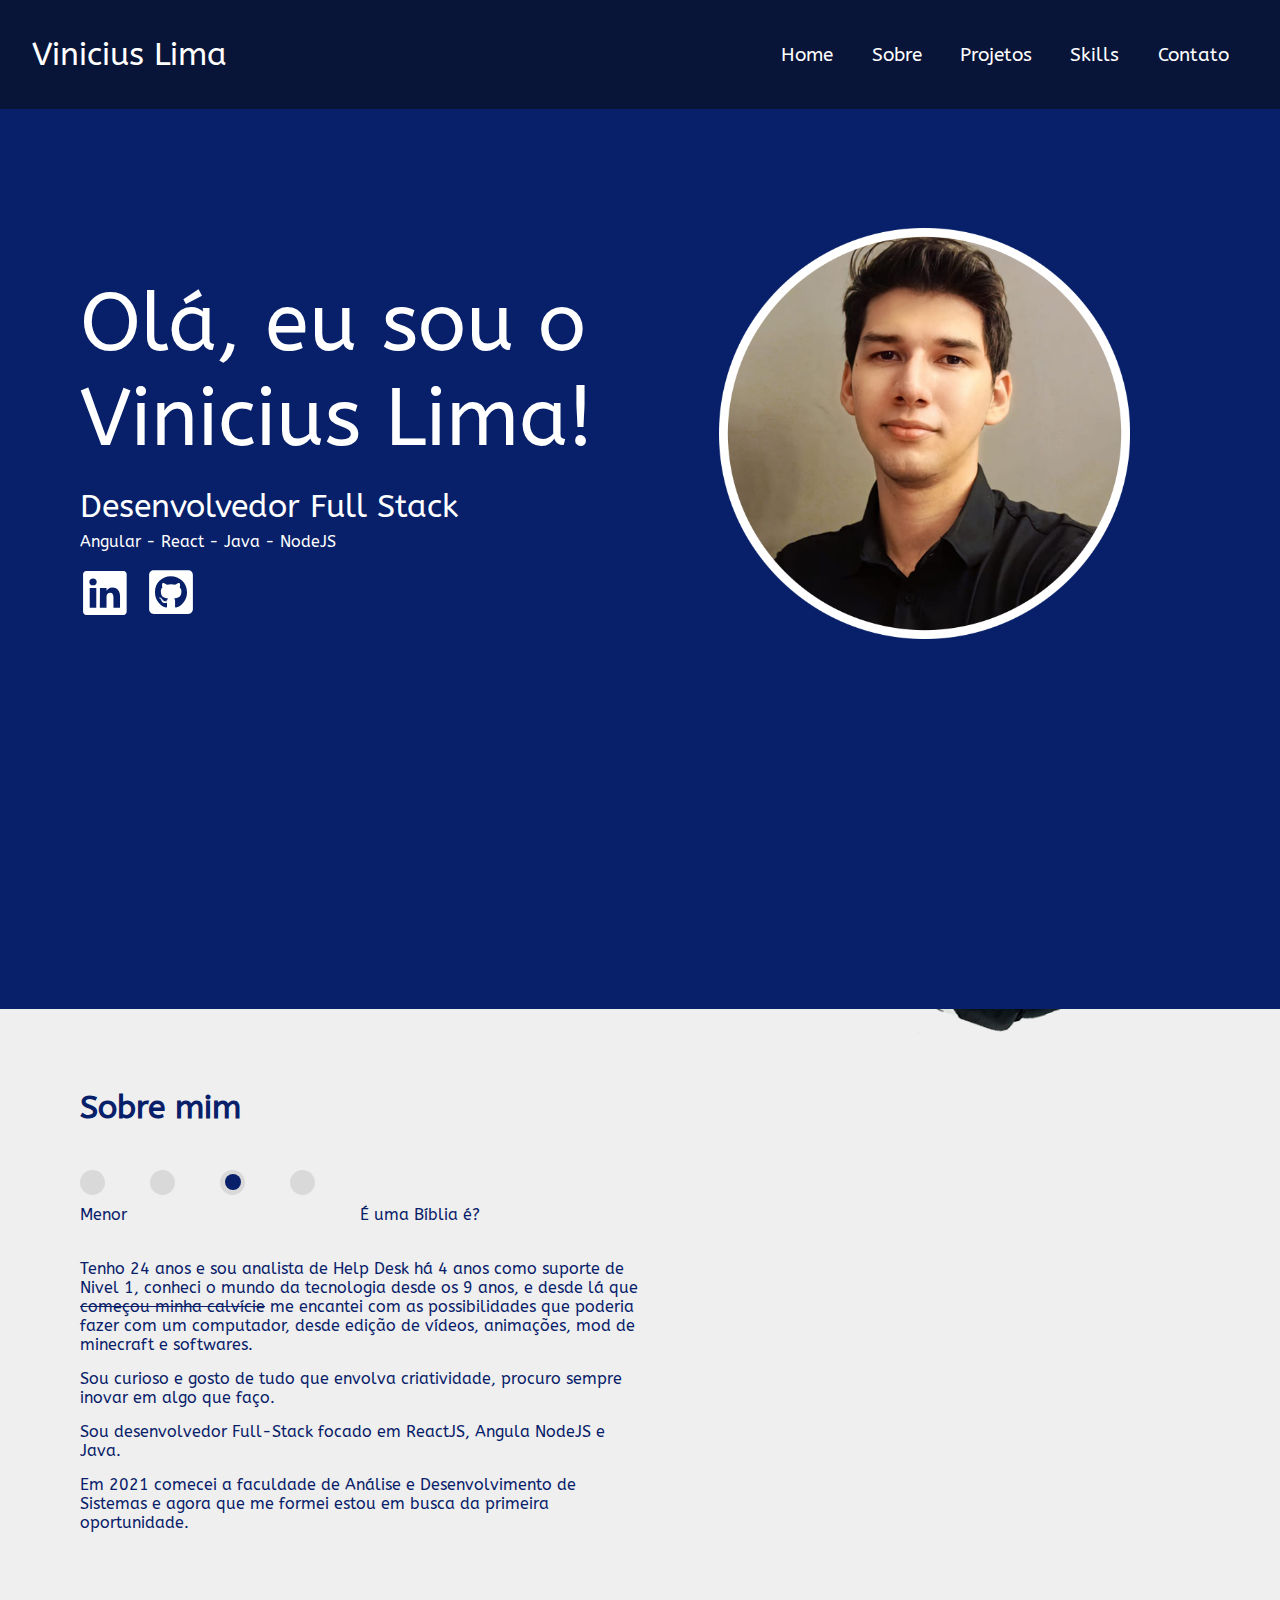
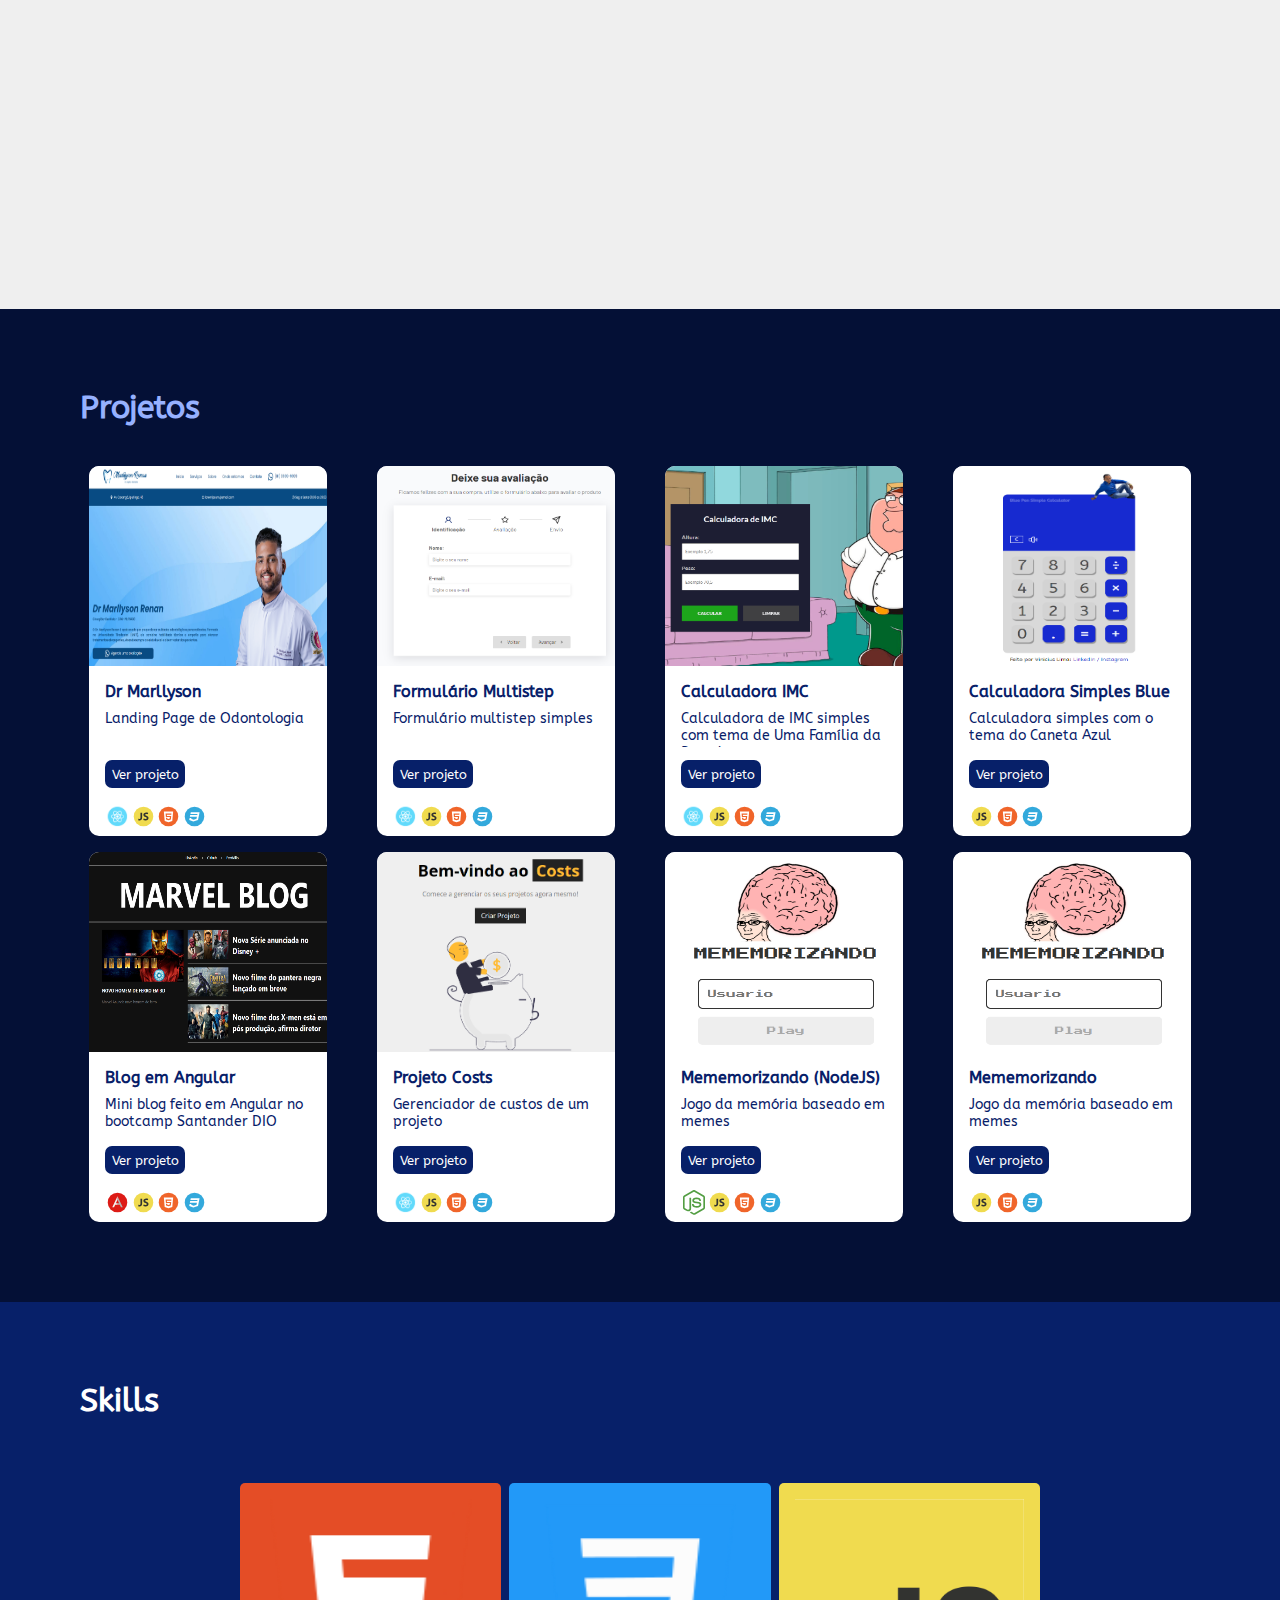
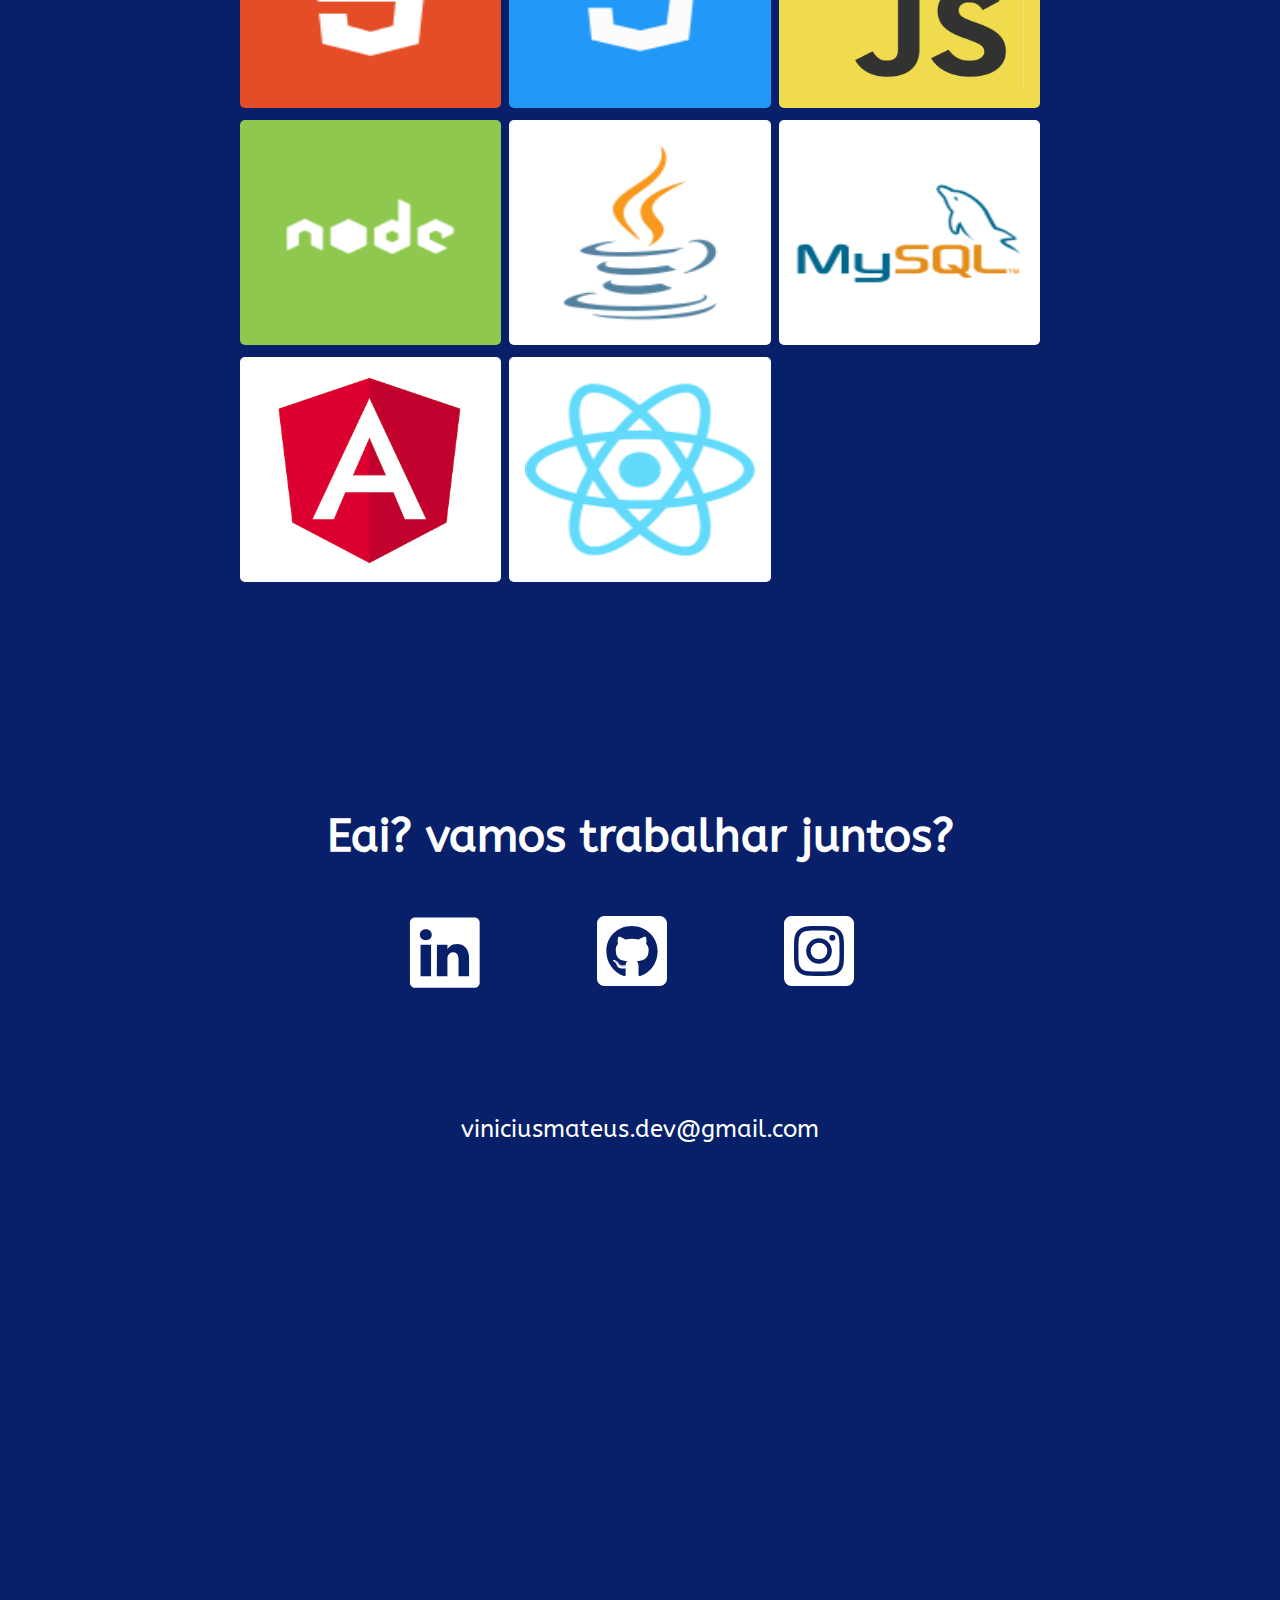
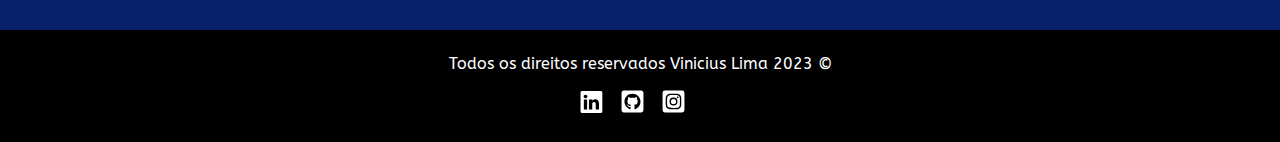
<file: index.html>
<!DOCTYPE html>
<html lang="pt-br">
  <head>
    <meta charset="UTF-8" />
    <meta name="viewport" content="width=device-width, initial-scale=1.0" />
    <title>Vinicius Lima - Portfólio</title>
    <link rel="stylesheet" href="src/css/style.css" />
    <link rel="stylesheet" href="src/css/index.css" />
    <link rel="stylesheet" href="src/css/pendulo.css" />
    <link rel="stylesheet" href="src/css/responsividade.css" />
    <link rel="icon" type="image/x-icon" href="favicon.png" />
  </head>
  <body>
    <nav class="menu-principal">
      <div class="menu-container">
        <h1>Vinicius Lima</h1>
        <div class="menu-hamburguer">
          <input type="checkbox" id="checkbox-menu" />
          <label for="checkbox-menu">
            <span></span>
            <span></span>
            <span></span>
          </label>
        </div>
      </div>
      <ul class="menu-opcoes">
        <li><a href="#home">Home</a></li>
        <li><a href="#sobre">Sobre</a></li>
        <li><a href="#projetos">Projetos</a></li>
        <li><a href="#skills">Skills</a></li>
        <li><a href="#contato">Contato</a></li>
      </ul>
    </nav>
    <main>
      <section id="home">
        <div class="container">
          <div class="row align-items-center">
            <div class="col-6 col-sm">
              <h1>Olá, eu sou o Vinicius Lima!</h1>
              <h2>Desenvolvedor Full Stack</h2>
              <p>Angular - React - Java - NodeJS</p>
              <div class="redes-sociais">
                <div class="rede-social">
                  <a
                    href="https://www.linkedin.com/in/vinicius-lima-924807181/"
                    target="_blank"
                  >
                    <?xml version="1.0" ?><!DOCTYPE svg PUBLIC '-//W3C//DTD SVG 1.1//EN' 'http://www.w3.org/Graphics/SVG/1.1/DTD/svg11.dtd'>
                    <svg
                      enable-background="new 0 0 56.693 56.693"
                      height="56.693px"
                      id="Layer_1"
                      version="1.1"
                      viewBox="0 0 56.693 56.693"
                      width="56.693px"
                      xml:space="preserve"
                      xmlns="http://www.w3.org/2000/svg"
                      xmlns:xlink="http://www.w3.org/1999/xlink"
                    >
                      <g>
                        <path
                          d="M30.071,27.101v-0.077c-0.016,0.026-0.033,0.052-0.05,0.077H30.071z"
                        />
                        <path
                          d="M49.265,4.667H7.145c-2.016,0-3.651,1.596-3.651,3.563v42.613c0,1.966,1.635,3.562,3.651,3.562h42.12   c2.019,0,3.654-1.597,3.654-3.562V8.23C52.919,6.262,51.283,4.667,49.265,4.667z M18.475,46.304h-7.465V23.845h7.465V46.304z    M14.743,20.777h-0.05c-2.504,0-4.124-1.725-4.124-3.88c0-2.203,1.67-3.88,4.223-3.88c2.554,0,4.125,1.677,4.175,3.88   C18.967,19.052,17.345,20.777,14.743,20.777z M45.394,46.304h-7.465V34.286c0-3.018-1.08-5.078-3.781-5.078   c-2.062,0-3.29,1.389-3.831,2.731c-0.197,0.479-0.245,1.149-0.245,1.821v12.543h-7.465c0,0,0.098-20.354,0-22.459h7.465v3.179   c0.992-1.53,2.766-3.709,6.729-3.709c4.911,0,8.594,3.211,8.594,10.11V46.304z"
                        />
                      </g>
                    </svg>
                  </a>
                </div>
                <div class="rede-social">
                  <a href="https://github.com/vinimateuslima/" target="_blank">
                    <?xml version="1.0" ?>
                    <svg
                      viewBox="0 0 448 512"
                      xmlns="http://www.w3.org/2000/svg"
                    >
                      <path
                        d="M400 32H48C21.5 32 0 53.5 0 80v352c0 26.5 21.5 48 48 48h352c26.5 0 48-21.5 48-48V80c0-26.5-21.5-48-48-48zM277.3 415.7c-8.4 1.5-11.5-3.7-11.5-8 0-5.4.2-33 .2-55.3 0-15.6-5.2-25.5-11.3-30.7 37-4.1 76-9.2 76-73.1 0-18.2-6.5-27.3-17.1-39 1.7-4.3 7.4-22-1.7-45-13.9-4.3-45.7 17.9-45.7 17.9-13.2-3.7-27.5-5.6-41.6-5.6-14.1 0-28.4 1.9-41.6 5.6 0 0-31.8-22.2-45.7-17.9-9.1 22.9-3.5 40.6-1.7 45-10.6 11.7-15.6 20.8-15.6 39 0 63.6 37.3 69 74.3 73.1-4.8 4.3-9.1 11.7-10.6 22.3-9.5 4.3-33.8 11.7-48.3-13.9-9.1-15.8-25.5-17.1-25.5-17.1-16.2-.2-1.1 10.2-1.1 10.2 10.8 5 18.4 24.2 18.4 24.2 9.7 29.7 56.1 19.7 56.1 19.7 0 13.9.2 36.5.2 40.6 0 4.3-3 9.5-11.5 8-66-22.1-112.2-84.9-112.2-158.3 0-91.8 70.2-161.5 162-161.5S388 165.6 388 257.4c.1 73.4-44.7 136.3-110.7 158.3zm-98.1-61.1c-1.9.4-3.7-.4-3.9-1.7-.2-1.5 1.1-2.8 3-3.2 1.9-.2 3.7.6 3.9 1.9.3 1.3-1 2.6-3 3zm-9.5-.9c0 1.3-1.5 2.4-3.5 2.4-2.2.2-3.7-.9-3.7-2.4 0-1.3 1.5-2.4 3.5-2.4 1.9-.2 3.7.9 3.7 2.4zm-13.7-1.1c-.4 1.3-2.4 1.9-4.1 1.3-1.9-.4-3.2-1.9-2.8-3.2.4-1.3 2.4-1.9 4.1-1.5 2 .6 3.3 2.1 2.8 3.4zm-12.3-5.4c-.9 1.1-2.8.9-4.3-.6-1.5-1.3-1.9-3.2-.9-4.1.9-1.1 2.8-.9 4.3.6 1.3 1.3 1.8 3.3.9 4.1zm-9.1-9.1c-.9.6-2.6 0-3.7-1.5s-1.1-3.2 0-3.9c1.1-.9 2.8-.2 3.7 1.3 1.1 1.5 1.1 3.3 0 4.1zm-6.5-9.7c-.9.9-2.4.4-3.5-.6-1.1-1.3-1.3-2.8-.4-3.5.9-.9 2.4-.4 3.5.6 1.1 1.3 1.3 2.8.4 3.5zm-6.7-7.4c-.4.9-1.7 1.1-2.8.4-1.3-.6-1.9-1.7-1.5-2.6.4-.6 1.5-.9 2.8-.4 1.3.7 1.9 1.8 1.5 2.6z"
                      />
                    </svg>
                  </a>
                </div>
              </div>
            </div>
            <div class="col-6 col-sm text-align-center">
              <img
                id="foto-flutuante"
                src="src/assets/img/foto-perfil.png"
                alt=""
              />
            </div>
          </div>
        </div>
      </section>
      <section id="sobre">
        <div class="container">
          <div class="row">
            <div class="col-6 col-sm">
              <h4 class="titulo-secao">Sobre mim</h4>
              <div class="opcoes-sobre">
                <ul>
                  <li>
                    <input
                      type="radio"
                      name="tipo-texto"
                      id="texto-sobre-2"
                      onclick="selecionarTexto(this)"
                    />
                    <label for="texto-sobre-2"></label>
                  </li>
                  <li>
                    <input
                      type="radio"
                      name="tipo-texto"
                      id="texto-sobre-3"
                      onclick="selecionarTexto(this)"
                    />
                    <label for="texto-sobre-3"></label>
                  </li>
                  <li>
                    <input
                      type="radio"
                      name="tipo-texto"
                      id="texto-sobre-4"
                      onclick="selecionarTexto(this)"
                      checked
                    />
                    <label for="texto-sobre-4"></label>
                  </li>
                  <li>
                    <input
                      type="radio"
                      name="tipo-texto"
                      id="texto-sobre-5"
                      onclick="selecionarTexto(this)"
                    />
                    <label for="texto-sobre-5"></label>
                  </li>
                </ul>

                <div class="legenda-sobre">
                  <p>Menor</p>
                  <p>É uma Bíblia é?</p>
                </div>
              </div>
              <div id="sobre-mim">
                <span class="hide" data-radio="texto-sobre-1">
                  <p>Bom, por onde posso começ...</p></span
                >
                <span class="hide" data-radio="texto-sobre-2">
                  <p>
                    Em migração para a área de dev, amo tecnólogia e atividades
                    criativas.
                  </p>
                </span>
                <span class="hide" data-radio="texto-sobre-3">
                  <p>
                    Analista de Help Desk, trabalho há 4 anos como suporte,
                    formado em Análise e Desenvolvimento de Sistemas em migração
                    para área de desenvolvimento.
                  </p>
                  <p>Em busca da primeira experiência no mercado.</p>
                </span>
                <span data-radio="texto-sobre-4">
                  <p>
                    Tenho 24 anos e sou analista de Help Desk há 4 anos como
                    suporte de Nivel 1, conheci o mundo da tecnologia desde os 9
                    anos, e desde lá que <s>começou minha calvície</s> me
                    encantei com as possibilidades que poderia fazer com um
                    computador, desde edição de vídeos, animações, mod de
                    minecraft e softwares.
                  </p>
                  <p>
                    Sou curioso e gosto de tudo que envolva criatividade,
                    procuro sempre inovar em algo que faço.
                  </p>
                  <p>
                    Sou desenvolvedor Full-Stack focado em ReactJS, Angula
                    NodeJS e Java.
                  </p>
                  <p>
                    Em 2021 comecei a faculdade de Análise e Desenvolvimento de
                    Sistemas e agora que me formei estou em busca da primeira
                    oportunidade.
                  </p>
                </span>
                <span class="hide" data-radio="texto-sobre-5">
                  <p>
                    Tenho 24 anos e sou analista de Help Desk há 4 anos, atuando
                    como suporte de Nivel 1, possuo técnico em Redes e após me
                    formar em Análise e Desenvolvimento de Sistemas estou em
                    migração de área.
                  </p>
                  <p>
                    Sou curioso e gosto de tudo que envolva criatividade,
                    procuro sempre inovar em algo que faço.
                  </p>
                  <p>
                    Natural de Recife e criado na periféria (saudosa comunidade
                    do Detran), conheci o mundo da tecnologia desde os 9 anos, e
                    desde lá <s>que começou minha calvície</s> me encantei com
                    as possibilidades que poderia fazer com um computador, desde
                    edição de vídeos, animações, mod de minecraft e softwares.
                  </p>
                  <p>
                    Conheci melhor a programação em 2017 quando fiz o curso
                    Accenture do Futuro e decidi qual carreria queria seguir.
                  </p>
                  <p>
                    No ano seguinte recebi uma proposta para desenvolvimento mas
                    não pude aceitar devido ao serviço militar obrigatório, isso
                    me deixou triste mas determinado a sair e focar no meu
                    objetivo.
                  </p>
                  <p>
                    Em 2019 consegui entrar como suporte Help Desk, mas sempre
                    almeijando a área dev
                  </p>
                  <p>
                    Em 2021 comecei a faculdade de Análise e Desenvolvimento de
                    Sistemas e agora que me formei estou em busca da primeira
                    oportunidade.
                  </p>
                  <p>
                    Sou curioso e gosto de tudo que envolva criatividade,
                    procuro sempre inovar em algo que faço.
                  </p>
                  <p>
                    Não perco uma piada por nada (não, não sou tio do pavê),
                    gosto de fazer as pessoas rirem e expresso isso através de
                    edição de vídeos, imagens, audios.
                  </p>
                  <p>
                    Decidi Full Stack focando em tecnologias com foco em
                    ReactJS, Angula NodeJS e Java.
                  </p>
                </span>
              </div>
            </div>
            <div class="col-6 col-sm">
              <div class="pendulos">
                <div class="pendulo shadow">
                  <div class="motion">
                    <div class="string"></div>
                    <img
                      class="personagem"
                      src="src/assets/img/personagem-eu-frase-1.png"
                      alt=""
                    />
                  </div>
                </div>
              </div>
            </div>
          </div>
        </div>
      </section>
      <section id="projetos">
        <div class="container">
          <div class="row">
            <h4 class="titulo-secao">Projetos</h4>
          </div>
          <div class="grid">
            <!-- Card de Dr Marllyson -->
            <div class="card">
              <!-- Imagem do card -->
              <div class="card-img">
                <img
                  src="./src/assets/cards/dr_marllyson.png"
                  alt="Projeto Calculadora IMC"
                />
              </div>
              <!-- Corpo do card -->
              <div class="card-body">
                <!-- Titulo do card -->
                <div class="card-title">
                  <h4>Dr Marllyson</h4>
                </div>
                <!-- Descrição do card -->
                <div class="card-description">
                  <p>
                    Landing Page de Odontologia
                  </p>
                </div>
                <!-- Botão do card -->
                <div class="card-button">
                  <a href="https://drmarllyson.vercel.app/" target="_blank"
                    ><button class="btn">Ver projeto</button></a
                  >
                </div>
              </div>
              <!-- Rodapé do card -->
              <div class="card-footer">
                <!-- Icones das linguagens -->
                <img class="react-icon" alt="Icone do React" />
                <img class="javascript-icon" alt="Icone do Javascript" />
                <img class="html-icon" alt="Icone do HTML" />
                <img class="css-icon" alt="Icone do CSS" />
              </div>
            </div>
            <!-- Card de Formulário Multistep -->
            <div class="card">
              <!-- Imagem do card -->
              <div class="card-img">
                <img
                  src="./src/assets/cards/multistep_form.png"
                  alt="Projeto Calculadora IMC"
                />
              </div>
              <!-- Corpo do card -->
              <div class="card-body">
                <!-- Titulo do card -->
                <div class="card-title">
                  <h4>Formulário Multistep</h4>
                </div>
                <!-- Descrição do card -->
                <div class="card-description">
                  <p>
                    Formulário multistep simples
                  </p>
                </div>
                <!-- Botão do card -->
                <div class="card-button">
                  <a href="https://multistep-form-react-1ks5q8b7f-vinimateuslima.vercel.app/" target="_blank"
                    ><button class="btn">Ver projeto</button></a
                  >
                </div>
              </div>
              <!-- Rodapé do card -->
              <div class="card-footer">
                <!-- Icones das linguagens -->
                <img class="react-icon" alt="Icone do React" />
                <img class="javascript-icon" alt="Icone do Javascript" />
                <img class="html-icon" alt="Icone do HTML" />
                <img class="css-icon" alt="Icone do CSS" />
              </div>
            </div>
            <!-- Card de Calculadora IMC -->
            <div class="card">
              <!-- Imagem do card -->
              <div class="card-img">
                <img
                  src="./src/assets/cards/calculadora_imc.png"
                  alt="Projeto Calculadora IMC"
                />
              </div>
              <!-- Corpo do card -->
              <div class="card-body">
                <!-- Titulo do card -->
                <div class="card-title">
                  <h4>Calculadora IMC</h4>
                </div>
                <!-- Descrição do card -->
                <div class="card-description">
                  <p>
                    Calculadora de IMC simples com tema de Uma Família da Pesada
                  </p>
                </div>
                <!-- Botão do card -->
                <div class="card-button">
                  <a href="https://imc-calc-kappa.vercel.app/" target="_blank"
                    ><button class="btn">Ver projeto</button></a
                  >
                </div>
              </div>
              <!-- Rodapé do card -->
              <div class="card-footer">
                <!-- Icones das linguagens -->
                <img class="react-icon" alt="Icone do React" />
                <img class="javascript-icon" alt="Icone do Javascript" />
                <img class="html-icon" alt="Icone do HTML" />
                <img class="css-icon" alt="Icone do CSS" />
              </div>
            </div>
                        <!-- Card de Calculadora Blue Pen -->
                        <div class="card">
                          <!-- Imagem do card -->
                          <div class="card-img">
                            <img
                              src="./src/assets/cards/calculadora_blue_pen.png"
                              alt="Projeto Calculadora Simples Blue Pen"
                            />
                          </div>
                          <!-- Corpo do card -->
                          <div class="card-body">
                            <!-- Titulo do card -->
                            <div class="card-title">
                              <h4>Calculadora Simples Blue Pen</h4>
                            </div>
                            <!-- Descrição do card -->
                            <div class="card-description">
                              <p>
                                Calculadora simples com o tema do Caneta Azul
                              </p>
                            </div>
                            <!-- Botão do card -->
                            <div class="card-button">
                              <a href="https://vinimateuslima.github.io/blue-pen-calculator/" target="_blank"
                                ><button class="btn">Ver projeto</button></a
                              >
                            </div>
                          </div>
                          <!-- Rodapé do card -->
                          <div class="card-footer">
                            <!-- Icones das linguagens -->
                            <img class="javascript-icon" alt="Icone do Javascript" />
                            <img class="html-icon" alt="Icone do HTML" />
                            <img class="css-icon" alt="Icone do CSS" />
                          </div>
                        </div>
            <!-- Card de Blog em Angular -->
            <div class="card">
              <!-- Imagem do card -->
              <div class="card-img">
                <img
                  src="./src/assets/cards/angular_blog.png"
                  alt="Projeto de Blog em Angular"
                />
              </div>
              <!-- Corpo do card -->
              <div class="card-body">
                <!-- Titulo do card -->
                <div class="card-title">
                  <h4>Blog em Angular</h4>
                </div>
                <!-- Descrição do card -->
                <div class="card-description">
                  <p>Mini blog feito em Angular no bootcamp Santander DIO</p>
                </div>
                <!-- Botão do card -->
                <div class="card-button">
                  <a
                    href="https://angular-blog-peach-rho.vercel.app/"
                    target="_blank"
                    ><button class="btn">Ver projeto</button></a
                  >
                </div>
              </div>
              <!-- Rodapé do card -->
              <div class="card-footer">
                <!-- Icones das linguagens -->
                <img class="angular-icon" alt="Icone do Angular" />
                <img class="javascript-icon" alt="Icone do Javascript" />
                <img class="html-icon" alt="Icone do HTML" />
                <img class="css-icon" alt="Icone do CSS" />
              </div>
            </div>
            <!-- Card de Projeto Costs -->
            <div class="card">
              <!-- Imagem do card -->
              <div class="card-img">
                <img src="./src/assets/cards/costs.png" alt="Projeto Costs" />
              </div>
              <!-- Corpo do card -->
              <div class="card-body">
                <!-- Titulo do card -->
                <div class="card-title">
                  <h4>Projeto Costs</h4>
                </div>
                <!-- Descrição do card -->
                <div class="card-description">
                  <p>Gerenciador de custos de um projeto</p>
                </div>
                <!-- Botão do card -->
                <div class="card-button">
                  <a
                    href="https://costs-jcos8atj6-vinimateuslima.vercel.app/"
                    target="_blank"
                    ><button class="btn">Ver projeto</button></a
                  >
                </div>
              </div>
              <!-- Rodapé do card -->
              <div class="card-footer">
                <!-- Icones das linguagens -->
                <img class="react-icon" alt="Icone do ReactJS" />
                <img class="javascript-icon" alt="Icone do Javascript" />
                <img class="html-icon" alt="Icone do HTML" />
                <img class="css-icon" alt="Icone do CSS" />
              </div>
            </div>
            <!-- Card de Mememorizando com Node -->
            <div class="card">
              <!-- Imagem do card -->
              <div class="card-img">
                <img
                  src="src/assets/cards/mememorizando.png"
                  alt="Projeto Mememorizando com NodeJS"
                />
              </div>
              <!-- Corpo do card -->
              <div class="card-body">
                <!-- Titulo do card -->
                <div class="card-title">
                  <h4>Mememorizando (NodeJS)</h4>
                </div>
                <!-- Descrição do card -->
                <div class="card-description">
                  <p>Jogo da memória baseado em memes</p>
                </div>
                <!-- Botão do card -->
                <div class="card-button">
                  <a
                    href="https://mememorizando.vercel.app/"
                    target="_blank"
                    ><button class="btn">Ver projeto</button></a
                  >
                </div>
              </div>
              <!-- Rodapé do card -->
              <div class="card-footer">
                <!-- Icones das linguagens -->
                <img class="node-icon" alt="Icone do NodeJS" />
                <img class="javascript-icon" alt="Icone do Javascript" />
                <img class="html-icon" alt="Icone do HTML" />
                <img class="css-icon" alt="Icone do CSS" />
              </div>
            </div>
            <!-- Card de Mememorizando -->
            <div class="card">
              <!-- Imagem do card -->
              <div class="card-img">
                <img
                  src="src/assets/cards/mememorizando.png"
                  alt="Projeto Mememorizando"
                />
              </div>
              <!-- Corpo do card -->
              <div class="card-body">
                <!-- Titulo do card -->
                <div class="card-title">
                  <h4>Mememorizando</h4>
                </div>
                <!-- Descrição do card -->
                <div class="card-description">
                  <p>Jogo da memória baseado em memes</p>
                </div>
                <!-- Botão do card -->
                <div class="card-button">
                  <a
                    href="https://vinimateuslima.github.io/mememorizando-lite/"
                    target="_blank"
                    ><button class="btn">Ver projeto</button></a
                  >
                </div>
              </div>
              <!-- Rodapé do card -->
              <div class="card-footer">
                <!-- Icones das linguagens -->
                <img class="javascript-icon" alt="Icone do Javascript" />
                <img class="html-icon" alt="Icone do HTML" />
                <img class="css-icon" alt="Icone do CSS" />
              </div>
            </div>
          </div>
        </div>
      </section>
      <section id="skills">
        <div class="container">
          <div class="row"><h4 class="titulo-secao">Skills</h4></div>
          <div class="grid-skill">
            <!--Skill -->
            <div class="skill">
              <img
                src="src/assets/img/html-logo.png"
                alt=""
                class="skill-logo"
                id="html-logo"
              />
            </div>
            <!--Skill -->
            <div class="skill">
              <img
                src="src/assets/img/css-logo.png"
                alt=""
                class="skill-logo"
                id="css-logo"
              />
            </div>
            <!--Skill -->
            <div class="skill">
              <img
                src="src/assets/img/javascript-logo.png"
                alt=""
                class="skill-logo"
                id="javascript-logo"
              />
            </div>
            <!--Skill -->
            <div class="skill">
              <img
                src="src/assets/img/node-logo.png"
                alt=""
                class="skill-logo"
                id="node-logo"
              />
            </div>
            <!--Skill -->
            <div class="skill">
              <img
                src="src/assets/img/java-logo.png"
                alt=""
                class="skill-logo"
                id="java-logo"
              />
            </div>
            <!--Skill -->
            <div class="skill">
              <img
                src="src/assets/img/mysql-logo.png"
                alt=""
                class="skill-logo"
                id="mysql-logo"
              />
            </div>
            <!--Skill -->
            <div class="skill">
              <img
                src="src/assets/img/angular-logo.png"
                alt=""
                class="skill-logo"
                id="mongodb-logo"
              />
            </div>
            <!--Skill -->
            <div class="skill">
              <img
                src="src/assets/img/react-logo.png"
                alt=""
                class="skill-logo"
                id="react-logo"
              />
            </div>
          </div>
        </div>
      </section>
      <section id="contato">
        <div class="container">
          <div class="row justify-content-center">
            <h4>Eai? vamos trabalhar juntos?</h4>
            <div class="redes-sociais">
              <div class="rede-social">
                <a
                  href="https://www.linkedin.com/in/vinicius-lima-924807181/"
                  target="_blank"
                >
                  <?xml version="1.0" ?><!DOCTYPE svg PUBLIC '-//W3C//DTD SVG 1.1//EN' 'http://www.w3.org/Graphics/SVG/1.1/DTD/svg11.dtd'>
                  <svg
                    enable-background="new 0 0 56.693 56.693"
                    height="56.693px"
                    id="Layer_1"
                    version="1.1"
                    viewBox="0 0 56.693 56.693"
                    width="56.693px"
                    xml:space="preserve"
                    xmlns="http://www.w3.org/2000/svg"
                    xmlns:xlink="http://www.w3.org/1999/xlink"
                  >
                    <g>
                      <path
                        d="M30.071,27.101v-0.077c-0.016,0.026-0.033,0.052-0.05,0.077H30.071z"
                      />
                      <path
                        d="M49.265,4.667H7.145c-2.016,0-3.651,1.596-3.651,3.563v42.613c0,1.966,1.635,3.562,3.651,3.562h42.12   c2.019,0,3.654-1.597,3.654-3.562V8.23C52.919,6.262,51.283,4.667,49.265,4.667z M18.475,46.304h-7.465V23.845h7.465V46.304z    M14.743,20.777h-0.05c-2.504,0-4.124-1.725-4.124-3.88c0-2.203,1.67-3.88,4.223-3.88c2.554,0,4.125,1.677,4.175,3.88   C18.967,19.052,17.345,20.777,14.743,20.777z M45.394,46.304h-7.465V34.286c0-3.018-1.08-5.078-3.781-5.078   c-2.062,0-3.29,1.389-3.831,2.731c-0.197,0.479-0.245,1.149-0.245,1.821v12.543h-7.465c0,0,0.098-20.354,0-22.459h7.465v3.179   c0.992-1.53,2.766-3.709,6.729-3.709c4.911,0,8.594,3.211,8.594,10.11V46.304z"
                      />
                    </g>
                  </svg>
                </a>
              </div>
              <div class="rede-social">
                <a href="https://github.com/vinimateuslima/" target="_blank">
                  <?xml version="1.0" ?>
                  <svg viewBox="0 0 448 512" xmlns="http://www.w3.org/2000/svg">
                    <path
                      d="M400 32H48C21.5 32 0 53.5 0 80v352c0 26.5 21.5 48 48 48h352c26.5 0 48-21.5 48-48V80c0-26.5-21.5-48-48-48zM277.3 415.7c-8.4 1.5-11.5-3.7-11.5-8 0-5.4.2-33 .2-55.3 0-15.6-5.2-25.5-11.3-30.7 37-4.1 76-9.2 76-73.1 0-18.2-6.5-27.3-17.1-39 1.7-4.3 7.4-22-1.7-45-13.9-4.3-45.7 17.9-45.7 17.9-13.2-3.7-27.5-5.6-41.6-5.6-14.1 0-28.4 1.9-41.6 5.6 0 0-31.8-22.2-45.7-17.9-9.1 22.9-3.5 40.6-1.7 45-10.6 11.7-15.6 20.8-15.6 39 0 63.6 37.3 69 74.3 73.1-4.8 4.3-9.1 11.7-10.6 22.3-9.5 4.3-33.8 11.7-48.3-13.9-9.1-15.8-25.5-17.1-25.5-17.1-16.2-.2-1.1 10.2-1.1 10.2 10.8 5 18.4 24.2 18.4 24.2 9.7 29.7 56.1 19.7 56.1 19.7 0 13.9.2 36.5.2 40.6 0 4.3-3 9.5-11.5 8-66-22.1-112.2-84.9-112.2-158.3 0-91.8 70.2-161.5 162-161.5S388 165.6 388 257.4c.1 73.4-44.7 136.3-110.7 158.3zm-98.1-61.1c-1.9.4-3.7-.4-3.9-1.7-.2-1.5 1.1-2.8 3-3.2 1.9-.2 3.7.6 3.9 1.9.3 1.3-1 2.6-3 3zm-9.5-.9c0 1.3-1.5 2.4-3.5 2.4-2.2.2-3.7-.9-3.7-2.4 0-1.3 1.5-2.4 3.5-2.4 1.9-.2 3.7.9 3.7 2.4zm-13.7-1.1c-.4 1.3-2.4 1.9-4.1 1.3-1.9-.4-3.2-1.9-2.8-3.2.4-1.3 2.4-1.9 4.1-1.5 2 .6 3.3 2.1 2.8 3.4zm-12.3-5.4c-.9 1.1-2.8.9-4.3-.6-1.5-1.3-1.9-3.2-.9-4.1.9-1.1 2.8-.9 4.3.6 1.3 1.3 1.8 3.3.9 4.1zm-9.1-9.1c-.9.6-2.6 0-3.7-1.5s-1.1-3.2 0-3.9c1.1-.9 2.8-.2 3.7 1.3 1.1 1.5 1.1 3.3 0 4.1zm-6.5-9.7c-.9.9-2.4.4-3.5-.6-1.1-1.3-1.3-2.8-.4-3.5.9-.9 2.4-.4 3.5.6 1.1 1.3 1.3 2.8.4 3.5zm-6.7-7.4c-.4.9-1.7 1.1-2.8.4-1.3-.6-1.9-1.7-1.5-2.6.4-.6 1.5-.9 2.8-.4 1.3.7 1.9 1.8 1.5 2.6z"
                    />
                  </svg>
                </a>
              </div>
              <div class="rede-social">
                <a
                  href="https://www.instagram.com/viniciuslimadev/"
                  target="_blank"
                >
                  <?xml version="1.0" ?><svg
                    viewBox="0 0 448 512"
                    xmlns="http://www.w3.org/2000/svg"
                  >
                    <path
                      d="M224,202.66A53.34,53.34,0,1,0,277.36,256,53.38,53.38,0,0,0,224,202.66Zm124.71-41a54,54,0,0,0-30.41-30.41c-21-8.29-71-6.43-94.3-6.43s-73.25-1.93-94.31,6.43a54,54,0,0,0-30.41,30.41c-8.28,21-6.43,71.05-6.43,94.33S91,329.26,99.32,350.33a54,54,0,0,0,30.41,30.41c21,8.29,71,6.43,94.31,6.43s73.24,1.93,94.3-6.43a54,54,0,0,0,30.41-30.41c8.35-21,6.43-71.05,6.43-94.33S357.1,182.74,348.75,161.67ZM224,338a82,82,0,1,1,82-82A81.9,81.9,0,0,1,224,338Zm85.38-148.3a19.14,19.14,0,1,1,19.13-19.14A19.1,19.1,0,0,1,309.42,189.74ZM400,32H48A48,48,0,0,0,0,80V432a48,48,0,0,0,48,48H400a48,48,0,0,0,48-48V80A48,48,0,0,0,400,32ZM382.88,322c-1.29,25.63-7.14,48.34-25.85,67s-41.4,24.63-67,25.85c-26.41,1.49-105.59,1.49-132,0-25.63-1.29-48.26-7.15-67-25.85s-24.63-41.42-25.85-67c-1.49-26.42-1.49-105.61,0-132,1.29-25.63,7.07-48.34,25.85-67s41.47-24.56,67-25.78c26.41-1.49,105.59-1.49,132,0,25.63,1.29,48.33,7.15,67,25.85s24.63,41.42,25.85,67.05C384.37,216.44,384.37,295.56,382.88,322Z"
                    />
                  </svg>
                </a>
              </div>
            </div>

            <p>viniciusmateus.dev@gmail.com</p>
          </div>
        </div>
      </section>
    </main>

    <footer class="rodape">
      <div class="row justify-content-center">
        <p>Todos os direitos reservados Vinicius Lima 2023 &copy</p>
      </div>
      <div class="row justify-content-center">
        <div class="redes-sociais">
          <div class="rede-social">
            <a
              href="https://www.linkedin.com/in/vinicius-lima-924807181/"
              target="_blank"
            >
              <?xml version="1.0" ?><!DOCTYPE svg PUBLIC '-//W3C//DTD SVG 1.1//EN' 'http://www.w3.org/Graphics/SVG/1.1/DTD/svg11.dtd'>
              <svg
                enable-background="new 0 0 56.693 56.693"
                height="56.693px"
                id="Layer_1"
                version="1.1"
                viewBox="0 0 56.693 56.693"
                width="56.693px"
                xml:space="preserve"
                xmlns="http://www.w3.org/2000/svg"
                xmlns:xlink="http://www.w3.org/1999/xlink"
              >
                <g>
                  <path
                    d="M30.071,27.101v-0.077c-0.016,0.026-0.033,0.052-0.05,0.077H30.071z"
                  />
                  <path
                    d="M49.265,4.667H7.145c-2.016,0-3.651,1.596-3.651,3.563v42.613c0,1.966,1.635,3.562,3.651,3.562h42.12   c2.019,0,3.654-1.597,3.654-3.562V8.23C52.919,6.262,51.283,4.667,49.265,4.667z M18.475,46.304h-7.465V23.845h7.465V46.304z    M14.743,20.777h-0.05c-2.504,0-4.124-1.725-4.124-3.88c0-2.203,1.67-3.88,4.223-3.88c2.554,0,4.125,1.677,4.175,3.88   C18.967,19.052,17.345,20.777,14.743,20.777z M45.394,46.304h-7.465V34.286c0-3.018-1.08-5.078-3.781-5.078   c-2.062,0-3.29,1.389-3.831,2.731c-0.197,0.479-0.245,1.149-0.245,1.821v12.543h-7.465c0,0,0.098-20.354,0-22.459h7.465v3.179   c0.992-1.53,2.766-3.709,6.729-3.709c4.911,0,8.594,3.211,8.594,10.11V46.304z"
                  />
                </g>
              </svg>
            </a>
          </div>
          <div class="rede-social">
            <a href="https://github.com/vinimateuslima/" target="_blank">
              <?xml version="1.0" ?>
              <svg viewBox="0 0 448 512" xmlns="http://www.w3.org/2000/svg">
                <path
                  d="M400 32H48C21.5 32 0 53.5 0 80v352c0 26.5 21.5 48 48 48h352c26.5 0 48-21.5 48-48V80c0-26.5-21.5-48-48-48zM277.3 415.7c-8.4 1.5-11.5-3.7-11.5-8 0-5.4.2-33 .2-55.3 0-15.6-5.2-25.5-11.3-30.7 37-4.1 76-9.2 76-73.1 0-18.2-6.5-27.3-17.1-39 1.7-4.3 7.4-22-1.7-45-13.9-4.3-45.7 17.9-45.7 17.9-13.2-3.7-27.5-5.6-41.6-5.6-14.1 0-28.4 1.9-41.6 5.6 0 0-31.8-22.2-45.7-17.9-9.1 22.9-3.5 40.6-1.7 45-10.6 11.7-15.6 20.8-15.6 39 0 63.6 37.3 69 74.3 73.1-4.8 4.3-9.1 11.7-10.6 22.3-9.5 4.3-33.8 11.7-48.3-13.9-9.1-15.8-25.5-17.1-25.5-17.1-16.2-.2-1.1 10.2-1.1 10.2 10.8 5 18.4 24.2 18.4 24.2 9.7 29.7 56.1 19.7 56.1 19.7 0 13.9.2 36.5.2 40.6 0 4.3-3 9.5-11.5 8-66-22.1-112.2-84.9-112.2-158.3 0-91.8 70.2-161.5 162-161.5S388 165.6 388 257.4c.1 73.4-44.7 136.3-110.7 158.3zm-98.1-61.1c-1.9.4-3.7-.4-3.9-1.7-.2-1.5 1.1-2.8 3-3.2 1.9-.2 3.7.6 3.9 1.9.3 1.3-1 2.6-3 3zm-9.5-.9c0 1.3-1.5 2.4-3.5 2.4-2.2.2-3.7-.9-3.7-2.4 0-1.3 1.5-2.4 3.5-2.4 1.9-.2 3.7.9 3.7 2.4zm-13.7-1.1c-.4 1.3-2.4 1.9-4.1 1.3-1.9-.4-3.2-1.9-2.8-3.2.4-1.3 2.4-1.9 4.1-1.5 2 .6 3.3 2.1 2.8 3.4zm-12.3-5.4c-.9 1.1-2.8.9-4.3-.6-1.5-1.3-1.9-3.2-.9-4.1.9-1.1 2.8-.9 4.3.6 1.3 1.3 1.8 3.3.9 4.1zm-9.1-9.1c-.9.6-2.6 0-3.7-1.5s-1.1-3.2 0-3.9c1.1-.9 2.8-.2 3.7 1.3 1.1 1.5 1.1 3.3 0 4.1zm-6.5-9.7c-.9.9-2.4.4-3.5-.6-1.1-1.3-1.3-2.8-.4-3.5.9-.9 2.4-.4 3.5.6 1.1 1.3 1.3 2.8.4 3.5zm-6.7-7.4c-.4.9-1.7 1.1-2.8.4-1.3-.6-1.9-1.7-1.5-2.6.4-.6 1.5-.9 2.8-.4 1.3.7 1.9 1.8 1.5 2.6z"
                />
              </svg>
            </a>
          </div>
          <div class="rede-social">
            <a
              href="https://www.instagram.com/viniciuslimadev/"
              target="_blank"
            >
              <?xml version="1.0" ?><svg
                viewBox="0 0 448 512"
                xmlns="http://www.w3.org/2000/svg"
              >
                <path
                  d="M224,202.66A53.34,53.34,0,1,0,277.36,256,53.38,53.38,0,0,0,224,202.66Zm124.71-41a54,54,0,0,0-30.41-30.41c-21-8.29-71-6.43-94.3-6.43s-73.25-1.93-94.31,6.43a54,54,0,0,0-30.41,30.41c-8.28,21-6.43,71.05-6.43,94.33S91,329.26,99.32,350.33a54,54,0,0,0,30.41,30.41c21,8.29,71,6.43,94.31,6.43s73.24,1.93,94.3-6.43a54,54,0,0,0,30.41-30.41c8.35-21,6.43-71.05,6.43-94.33S357.1,182.74,348.75,161.67ZM224,338a82,82,0,1,1,82-82A81.9,81.9,0,0,1,224,338Zm85.38-148.3a19.14,19.14,0,1,1,19.13-19.14A19.1,19.1,0,0,1,309.42,189.74ZM400,32H48A48,48,0,0,0,0,80V432a48,48,0,0,0,48,48H400a48,48,0,0,0,48-48V80A48,48,0,0,0,400,32ZM382.88,322c-1.29,25.63-7.14,48.34-25.85,67s-41.4,24.63-67,25.85c-26.41,1.49-105.59,1.49-132,0-25.63-1.29-48.26-7.15-67-25.85s-24.63-41.42-25.85-67c-1.49-26.42-1.49-105.61,0-132,1.29-25.63,7.07-48.34,25.85-67s41.47-24.56,67-25.78c26.41-1.49,105.59-1.49,132,0,25.63,1.29,48.33,7.15,67,25.85s24.63,41.42,25.85,67.05C384.37,216.44,384.37,295.56,382.88,322Z"
                />
              </svg>
            </a>
          </div>
        </div>
      </div>

      <button class="voltar-ao-topo hide">
        <span class="seta-cima"></span>
      </button>
    </footer>
    <script type="text/javascript" src="src/js/geral.js"></script>
    <script type="text/javascript" src="src/js/index.js"></script>
    <script type="text/javascript" src="src/js/fotoFlutuante.js"></script>
  </body>
</html>
</file>
<file: src/css/style.css>
@import url("https://fonts.googleapis.com/css2?family=ABeeZee:ital@0;1&display=swap");

/* Variáveis */

:root {
  --cor-primaria: #072069;
  --cor-secundaria: #ffffff;
  --azul-escuro: #041036;
  --azul-claro: #96b1ff;
  --cinza: #d9d9d9;
}

* {
  padding: 0;
  margin: 0;
  box-sizing: border-box;
  font-family: "ABeeZee", sans-serif;
}

html,
body,
#root {
  background-color: #efefef;
  height: 100%;
}

html {
  scroll-behavior: smooth;
}

p {
  color: var(--cor-primaria);
}

.btn {
  background-color: var(--cor-primaria);
  color: var(--cor-secundaria);
  padding: 0.5em;
  border: none;
  border-radius: 7px;
  cursor: pointer;
  transition: 0.5s;
}

.btn:hover {
  background-color: var(--azul-claro);
}

.menu-principal {
  display: flex;
  justify-content: space-between;
  align-items: center;
  padding: 1.5em 2em;
  background-color: #091538;
  color: var(--cor-secundaria);
  width: 100%;
}

.menu-principal h1 {
  font-weight: 500;
}

.menu-principal ul {
  display: flex;
  align-items: center;
  font-size: 1.2em;
  font-weight: 500;
}

.menu-principal li {
  padding: 1em;
  list-style: none;
  cursor: pointer;
}

.menu-principal li a {
  text-decoration: none;
  color: var(--cor-secundaria);
  transition: 0.2s;
}

.menu-principal li a:hover {
  color: var(--azul-claro);
}

.menu-principal li a.active {
  color: var(--azul-claro);
}

.menu-hamburguer {
  display: none;
}

.menu-hamburguer > label {
  cursor: pointer;
  position: relative;
  display: block;
  height: 22px;
  width: 30px;
}

.menu-hamburguer > label > span {
  position: absolute;
  display: block;
  height: 5px;
  width: 100%;
  border-radius: 30px;
  background-color: var(--cor-secundaria);
  transition: 0.25s ease-in-out;
}

.menu-principal .active {
  height: 350px!important; /* Ajuste a altura máxima conforme necessário */
  transition: height 0.4s ease-in-out;
}

.menu-hamburguer > label > span:nth-child(1) {
  top: 0;
}

.menu-hamburguer > label > span:nth-child(2) {
  top: 8px;
}

.menu-hamburguer > label > span:nth-child(3) {
  top: 16px;
}

#checkbox-menu {
  position: absolute;
  opacity: 0;
}

#checkbox-menu:checked + label span:nth-child(1) {
  transform: rotate(-45deg);
  top: 8px;
}

#checkbox-menu:checked + label span:nth-child(2) {
  opacity: 0;
}

#checkbox-menu:checked + label span:nth-child(3) {
  transform: rotate(45deg);
  top: 8px;
}

/* Voltar ao topo */

.voltar-ao-topo {
  position: fixed;
  padding: 2em;
  bottom: 50px;
  right: 50px;
  border-radius: 50%;
  border: none;
  background-color: var(--cor-primaria);
  cursor: pointer;
  transition: 0.2s;
  animation: animar-botao 1s;
}

.voltar-ao-topo:hover {
  background-color: var(--azul-claro);
  padding: 2.2em;
}

.seta-cima {
  border-left: 15px solid transparent;
  border-right: 15px solid transparent;
  border-bottom: 20px solid white;
  position: absolute;
  top: 30%;
  left: 50%;
  transform: translateX(-50%);
}

@keyframes animar-botao {
  0% {
    bottom: 20px;
    opacity: 0;
  }

  100% {
    bottom: 50px;
    opacity: 1;
  }
}

/* Flexbox */

.container {
  width: 100%;
  padding: 5em;
}

.row {
  display: flex;
  flex-direction: row;
  flex-wrap: wrap;
}

.col-6 {
  width: 50%;
}

.col-12 {
  width: 100%;
}

.align-items-center {
  align-items: center;
}

.justify-content-center {
  justify-content: center;
}

.justify-content-space {
  justify-content: space-between;
}

/* Rodapé */

.rodape {
  width: 100%;
  background-color: #000000;
  min-height: 100px;
  padding: 1.5em;
}

.rodape p {
  color: var(--cor-secundaria);
}

.rodape .rede-social svg {
  width: 25px;
  height: 25px;
  cursor: pointer;
  fill: white;
  transition: 0.5s;
}

.text-align-center {
  text-align: center;
}

@media (max-width: 575px) {
  .container {
    padding: 3em;
  }
  .row {
    flex-direction: column;
  }
  .col-sm {
    width: 100%;
  }

  .pendulos {
    display: none;
  }
}
</file>
<file: src/css/index.css>
/* Header */

#home {
  background-color: var(--cor-primaria);
  color: var(--cor-secundaria);
  font-weight: 500;
  padding-top: 2em;
  z-index: 2;
}

#home h1,
h2 {
  color: var(--cor-secundaria);
  font-weight: 500;
  padding: 0.2em 0;
}

#home h2 {
  font-size: 2em;
}

#home h1 {
  font-size: 5em;
}

#home p {
  color: #ffffff;
}

.redes-sociais {
  display: flex;
  flex-direction: row;
  align-items: center;
}

.rede-social svg {
  width: 50px;
  height: 50px;
  cursor: pointer;
  fill: white;
  transition: 0.5s;
}

.rede-social svg:hover {
  fill: var(--azul-claro);
}

.rede-social {
  padding: 1em 1em 0 0;
}

.titulo-secao {
  font-size: 2em;
  color: var(--cor-primaria);
}

section {
  min-height: 100vh;
}

/* Sobre */

.opcoes-sobre {
  max-width: 400px;
  margin-top: 50px;
}

.opcoes-sobre ul {
  list-style: none;
  display: flex;
}

.opcoes-sobre input {
  background-color: #d9d9d9;
}

.legenda-sobre {
  margin-top: 10px;
  display: flex;
  justify-content: space-between;
  width: 100%;
}

/* Radio Buttons */

input[type="radio"] {
  position: absolute;
  z-index: -1;
  opacity: 0;
}

input[type="radio"] + label {
  position: relative;
  cursor: pointer;
  padding-left: 70px;
}

input[type="radio"] + label::before {
  content: "";
  position: absolute;
  left: 0;
  bottom: 0;
  width: 25px;
  height: 25px;
  border-radius: 50%;
  background-color: var(--cinza);
  vertical-align: bottom;
}

input[type="radio"]:checked + label::after {
  content: "";
  background-color: var(--cor-primaria);
  width: 16px;
  height: 16px;
  border-radius: 50%;
  position: absolute;
  left: 5px;
  bottom: 5px;
}

#sobre-mim {
  margin-top: 20px;
}

#sobre-mim p {
  padding-top: 15px;
}

.hide {
  display: none;
}

/* Projetos  */

#projetos {
  background-color: var(--azul-escuro);
}

#projetos .titulo-secao {
  color: var(--azul-claro);
  margin-bottom: 40px;
}

#projetos .grid {
  justify-items: center;
}

.card {
  width: 238px;
  height: 370px;
  background-color: white;
  border-radius: 10px;
}

.card-body {
  padding: 1em;
}

.card-img {
  height: 200px;
}

.card-img img {
  width: 100%;
  height: 200px;
  border-radius: 10px 10px 0 0;
  transition: filter 0.2s;
}

.card-img img:hover {
  filter: brightness(0.7);
}

.card-title {
  color: var(--cor-primaria);
  overflow: auto;
  height: 20px;
}

.card-description {
  padding-top: 0.5em;
  font-size: 0.9rem;
  overflow: auto;
  text-overflow: ellipsis;
  height: 45px;
}

.card-description p {
  text-overflow: ellipsis;
  overflow: hidden;
}

.card-button {
  padding-top: 0.8em;
}

.card-footer {
  padding: 0 1em;
  display: flex;
  flex-direction: row;
}

.card-footer img {
  width: 25px;
  height: 25px;
  background-repeat: no-repeat;
  background-position: center;
  background-size: contain;
  padding-right: 1.6em;
}

/* Linguagens de Programação do Card */

.linguagem-padrao {
  background: url("https://dummyimage.com/20X20/D9D9D9/fff.png");
}

.node-icon {
  background: url("../assets/icons/node-icon.svg");
}

.angular-icon {
  background: url("../assets/icons/angular-icon.svg");
}

.react-icon {
  background: url("../assets/icons/react-icon.svg");
}

.javascript-icon {
  background: url("../assets/icons/javascript-icon.svg");
}

.html-icon {
  background: url("../assets/icons/html-icon.svg");
}

.css-icon {
  background: url("../assets/icons/css-icon.svg");
}

/* Grid */

.grid {
  display: grid;
  grid-template-columns: repeat(auto-fill, minmax(200px, 1fr));
  grid-column-gap: 2em;
  grid-row-gap: 1em;
  grid-auto-flow: row;
}

/* Skills */

section#skills {
  background-color: var(--cor-primaria);
}

section#skills h4 {
  color: var(--cor-secundaria);
}

.grid-skill {
  display: grid;
  grid-template-columns: repeat(auto-fill, minmax(200px, 1fr));
  gap: 0.5em 0.5em;
  grid-auto-flow: row;
  padding: 4em 10em;
}

.skill-logo {
  width: 100%;
  height: 225px;
  transition: all 0.5s;
  padding: 1em;
  border-radius: 5px;
}

.grid-skill:hover .skill-logo {
  opacity: 0.3;
}

.grid-skill .skill-logo:hover {
  opacity: 1;
  transform: scale(1.1);
}

.skill #html-logo {
  background-color: #e44d26;
}

.skill #css-logo {
  background-color: #2299f8;
}

.skill #javascript-logo {
  background-color: #f0db4f;
}

.skill #node-logo {
  background-color: #8fc84e;
}

.skill #java-logo,
#mysql-logo,
#mongodb-logo,
#react-logo {
  background-color: #ffffff;
}

.progress {
  width: 100%;
  height: 10px;
  background-color: #b1b1b1;
  border-radius: 10px;
  margin: 0 1em;
}

.progress-bar {
  height: 10px;
  background-color: var(--cor-secundaria);
  border-radius: 10px;
}

.barras-progresso {
  margin-top: 100px;
}

.barra-progresso {
  display: flex;
  align-items: center;
  margin-bottom: 1.2em;
}

.barra-progresso p {
  color: var(--cor-secundaria);
}

/* Contato */

section#contato {
  background-color: var(--cor-primaria);
}

section#contato h4 {
  color: var(--cor-secundaria);
  font-size: 2.8em;
  text-align: center;
}

#contato .row {
  flex-direction: column;
  align-items: center;
}

#contato .redes-sociais {
  display: flex;
  flex-direction: row;
  align-items: center;
  justify-content: space-around;
  margin-top: 2em;
  width: 50%;
}

#contato .rede-social svg {
  width: 80px;
  height: 80px;
  cursor: pointer;
  fill: white;
  transition: 0.5s;
}

#contato .rede-social svg:hover {
  fill: var(--azul-claro);
}

.rede-social {
  padding: 1em 1em 0 0;
}

#contato p {
  margin-top: 5em;
  color: var(--cor-secundaria);
  font-size: 1.5em;
  text-align: center;
}

/* Foto Flutuante */

#foto-flutuante {
  width: 80%;
}

#personagem {
  margin-top: 50px;
  background-image: url("../assets/img/personagem.gif");
  background-size: contain;
  background-repeat: no-repeat;
  width: 100px;
  height: 250px;
  position: absolute;
}

@keyframes personagem {
  0% {
    margin-top: -200px;
  }

  100% {
    margin-top: 50px;
  }
}

@keyframes personagem-subindo {
  0% {
    margin-top: 50px;
  }

  100% {
    margin-top: -200px;
  }
}
</file>
<file: src/css/pendulo.css>
.pendulos {
    width: 100%;
    height: 200px;
    perspective: 400px;
    margin-top: -450px;
    z-index: -1;
    position: relative;
}

@keyframes pendulo-descendo {
    0% {
        margin-top: -450px;
    }

    100% {
        margin-top: -70px;
    }
}

@keyframes pendulo-subindo {
    0% {
        margin-top: -70px;
    }

    100% {
        margin-top: -450px;
    }
}

.pendulo {
    position: absolute;
    width: 50px;
    height: 200px;
    right: 44%;
    top: 0;
    left: 50%;

}

.pendulo .bar {
    position: absolute;
    width: 20px;
    height: 200px;
    background-color: #333;
    transform: translateX(-50%);
    bottom: 0;
    left: 50%;
    display: block;
}

.pendulo .string {
    position: absolute;
    width: 2px;
    height: 300px;
    background-color: #333;
    transform: translateX(-50%);
    left: 50%;
}

.pendulo .weight {
    position: absolute;
    width: 50px;
    height: 50px;
    background-color: #333;
    border-radius: 50%;
    left: 50%;
    transform: translateX(-50%);
    bottom: 10px;
}

.pendulo .personagem {
    position: absolute;
    width: 400px;
    left: 100%;
    top: 200px;
    transform: translateX(-50%);
}

.pendulo .motion {
    position: absolute;
    width: 50px;
    height: 200px;
    animation: anim 4s infinite ease-in-out;
    transform-origin: 50% 10px;
}

@keyframes anim {
    0% {
        transform: rotate(-20deg);
    }
    50% {
        transform: rotate(20deg);
    }

    100% {
        transform: rotate(-20deg);
    }
}
</file>
<file: src/css/responsividade.css>
/* < 1400px Desktops Largos */
@media(max-width: 1399.98px) {
  
}

/* < 1200px Desktops */
@media(max-width: 1199.98px) {

}

/* < 992px Tablets */
@media(max-width: 991.98px) {
  #home h1 {
    font-size: 2.5em;
  }

  #home h2 {
    font-size: 1.5em;
  }

  #home .redes-sociais > .rede-social svg {
    width: 40px;
    height: 40px;
  }

  #foto-flutuante {
    width: 90%;
  }

  #sobre .col-6 {
    width: 100%;
  }

  .pendulo {
    display: none;
  }

  .grid-skill {
    grid-template-columns: repeat(auto-fill, minmax(150px, 1fr));
    padding: 4em 0em;
  }

  .skill-logo {
    height: 100%;
  }

  #contato .col-sm {
    width: 100%;
  }

  #contato .rede-social svg {
    width: 60px;
    height: 60px;
  }
}

/* < 768px Telefones em modo paisagem */
@media(max-width: 767.98px) {


  #foto-flutuante {
    width: 100%;
  }

  .pendulo {
    display: none;
  }

  .grid-skill {
    grid-template-columns: repeat(auto-fill, minmax(100px, 1fr));
    padding: 4em 0em;
  }

  .skill-logo {
    height: 125px;
  }
}

/* < 576px Telefones em modo retrato */
@media (max-width: 575.98px) {

    #home {
        text-align: center;
    }

  #home h1 {
    font-size: 3em;
  }

  .menu-principal {
  flex-direction: column;
}
  .menu-container {
    display: flex;
    flex-direction: row;
    align-items: center;
    justify-content: space-between;
    width: 100%;
    z-index: 0;
  }

  .menu-principal .menu-opcoes{
    flex-direction: column;
    align-items: center;
    justify-content: center;
    width: 100%;
    display: flex;
    overflow: hidden;
    min-height: 100%;
    height: 0;
    transition: height 0.4s ease-in-out;
    
  }

  .menu-hamburguer {
    display: block;
  }

  /* Foto Flutuante */

  #foto-flutuante {
    width: 70%;
  }
  .redes-sociais {
    justify-content: center;
    margin: 2em 0;
  }

  .grid-skill {
    grid-template-columns: repeat(auto-fill, minmax(120px, 1fr));
    padding: 0;
    margin: 1em 0;
    justify-items: center;
  }

  
  .skill-logo {
    width: 120px;
    height: 120px;
    aspect-ratio: 1/1;
  }


  section#contato {
    text-align: center;
    display: flex;
    flex-direction: column;
    justify-content: center;
  }

  section#contato .row{
    align-items: center;
  }

  section#contato h4 {
    font-size: 1.5em;
  }

  #contato p {
    margin-top: 0;
    text-wrap: wrap;
    font-size: 1em;
  }

  #contato .redes-sociais {
    justify-content: space-around;

  }

  #contato .rede-social svg {
    width: 30px;
    height: 30px;
    cursor: pointer;
    fill: white;
    transition: 0.5s;
  }

  .rodape .redes-sociais {
    margin: 0.1em 0;
  }

  .rodape p {
    font-size: 0.8em;
    text-align: center;
  }



}
</file>
